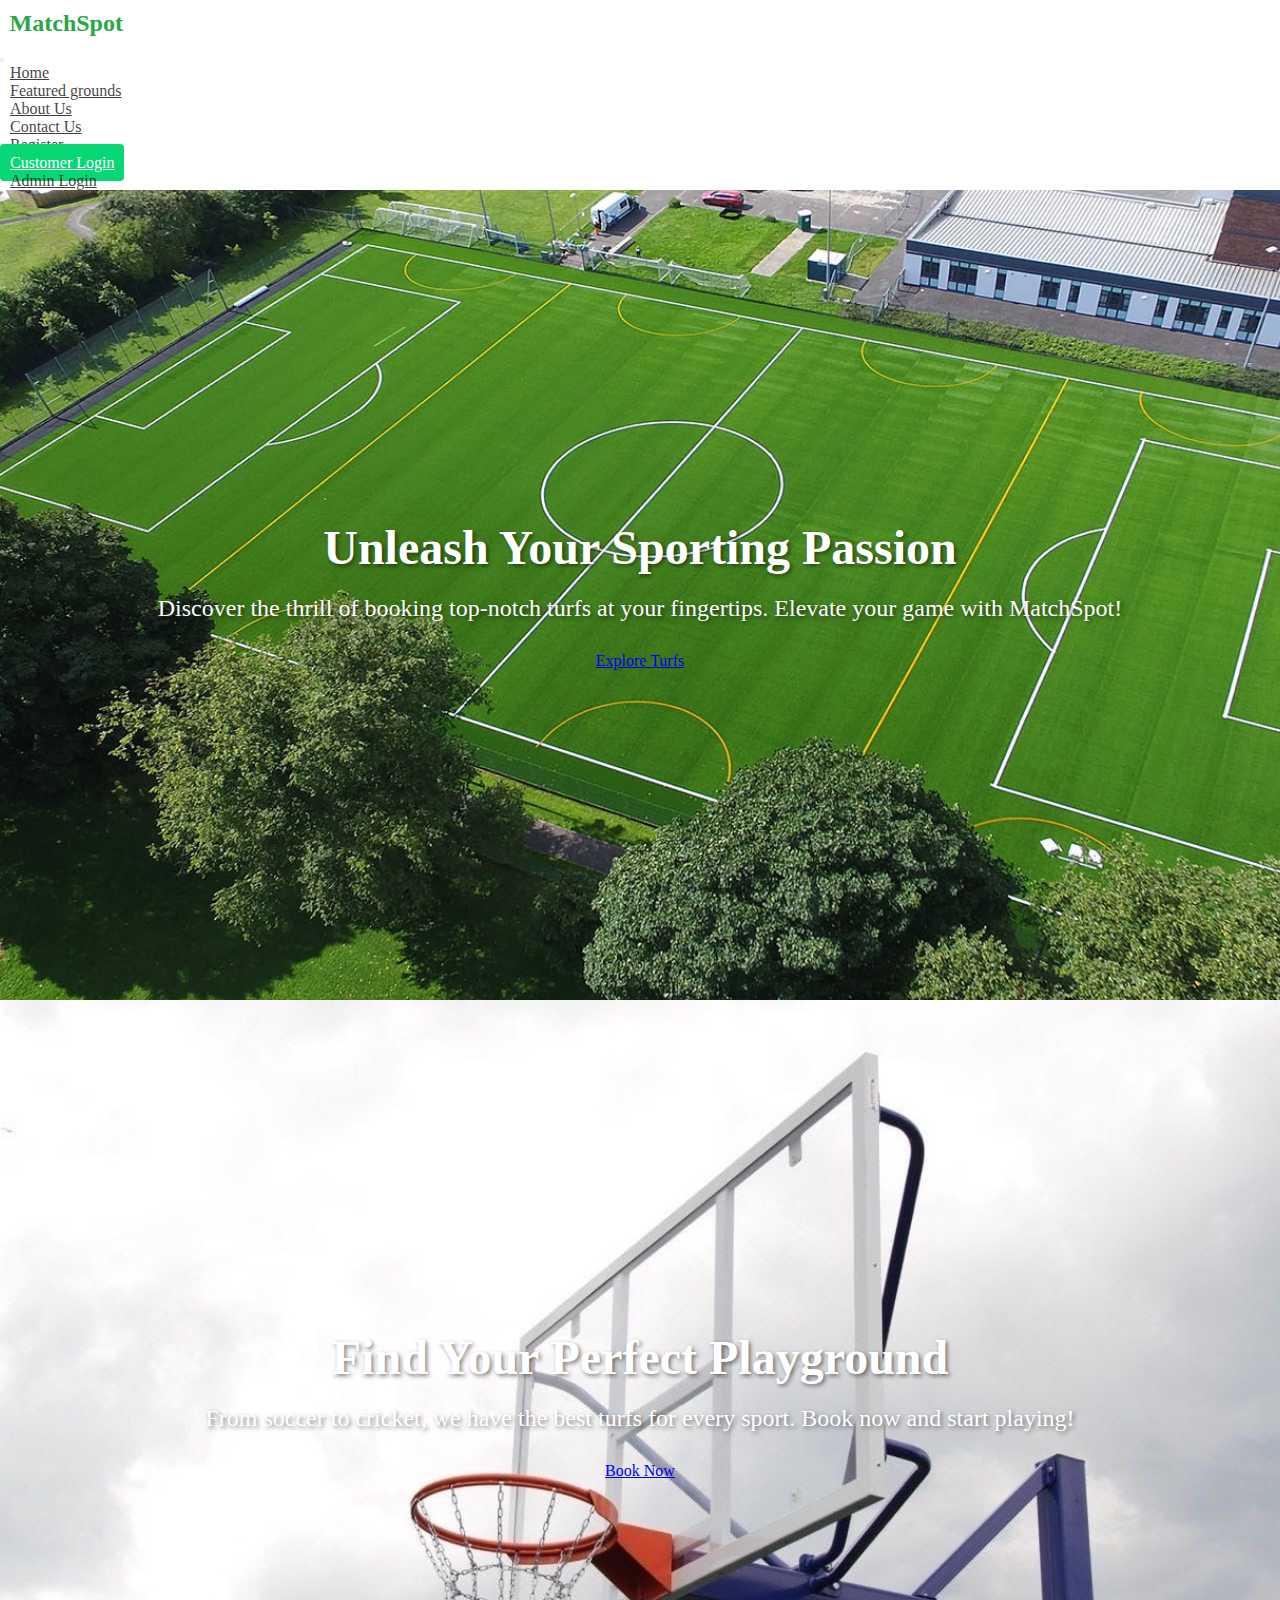
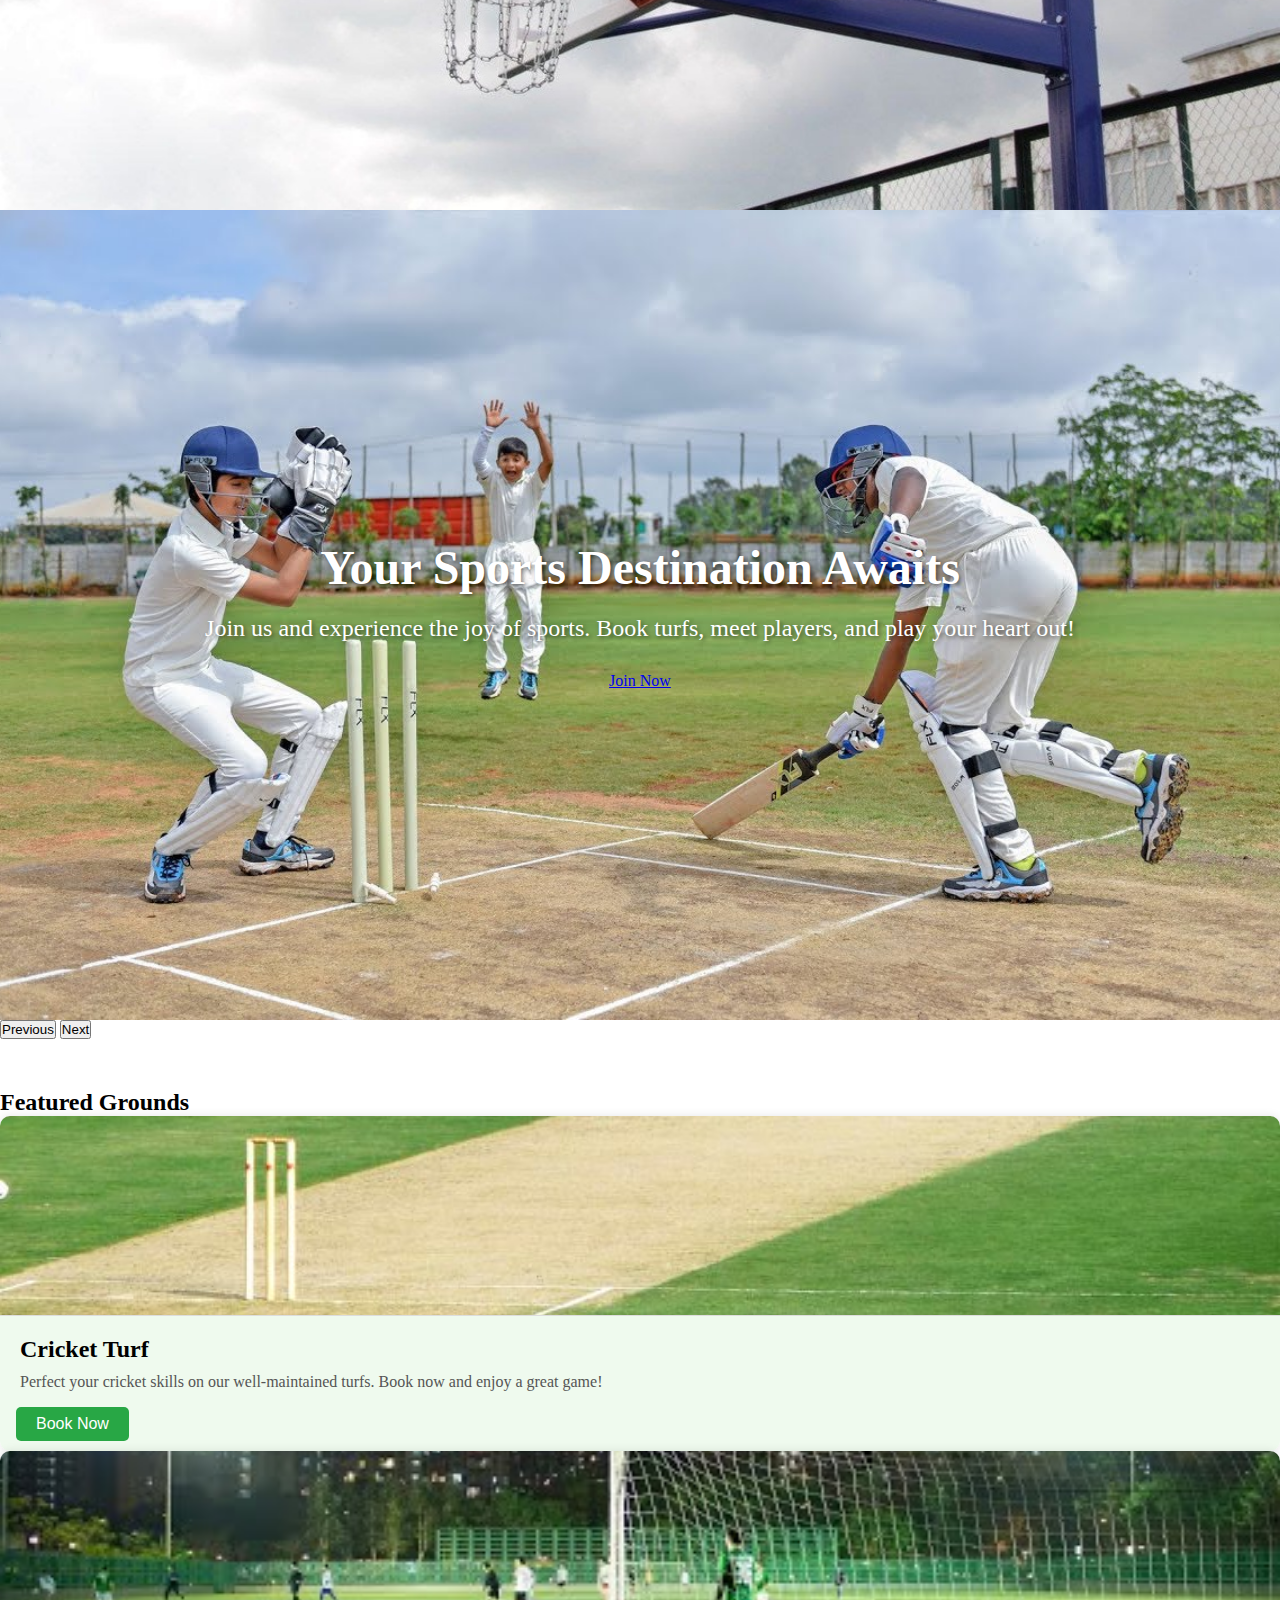
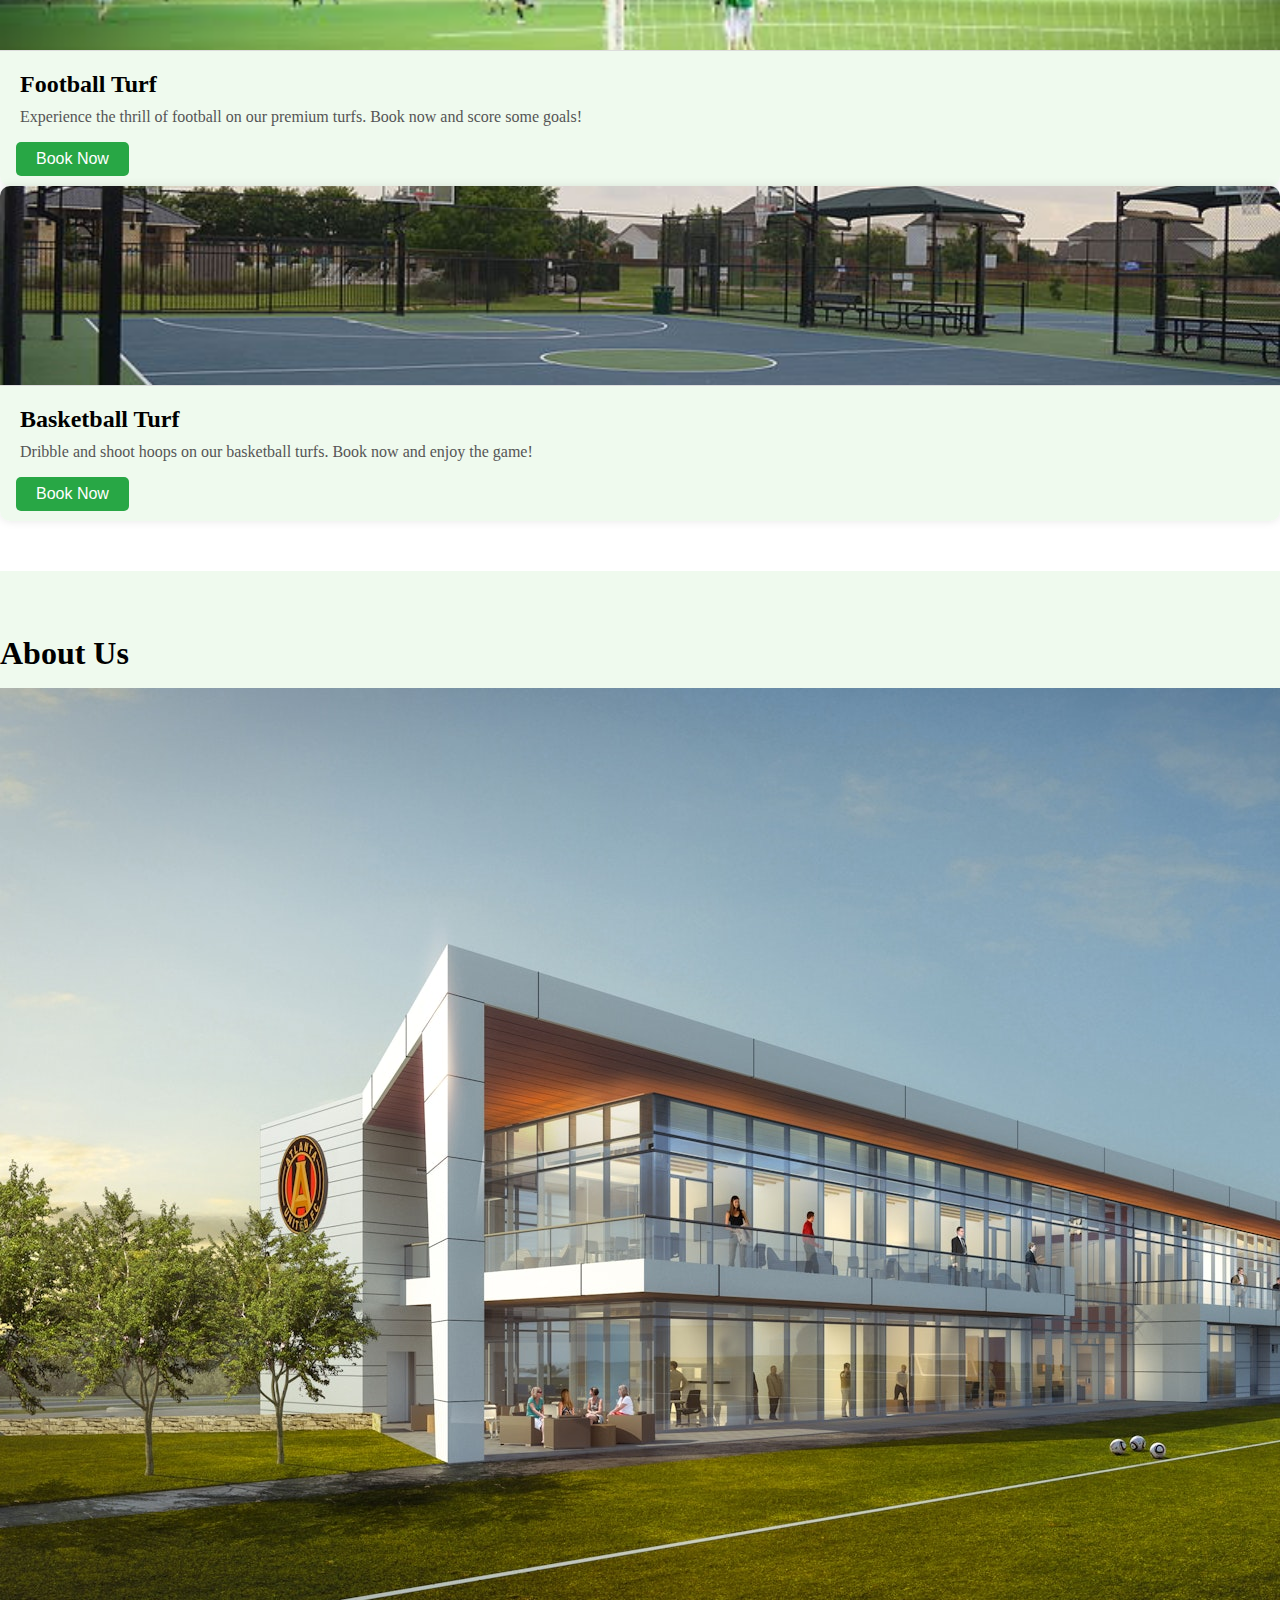
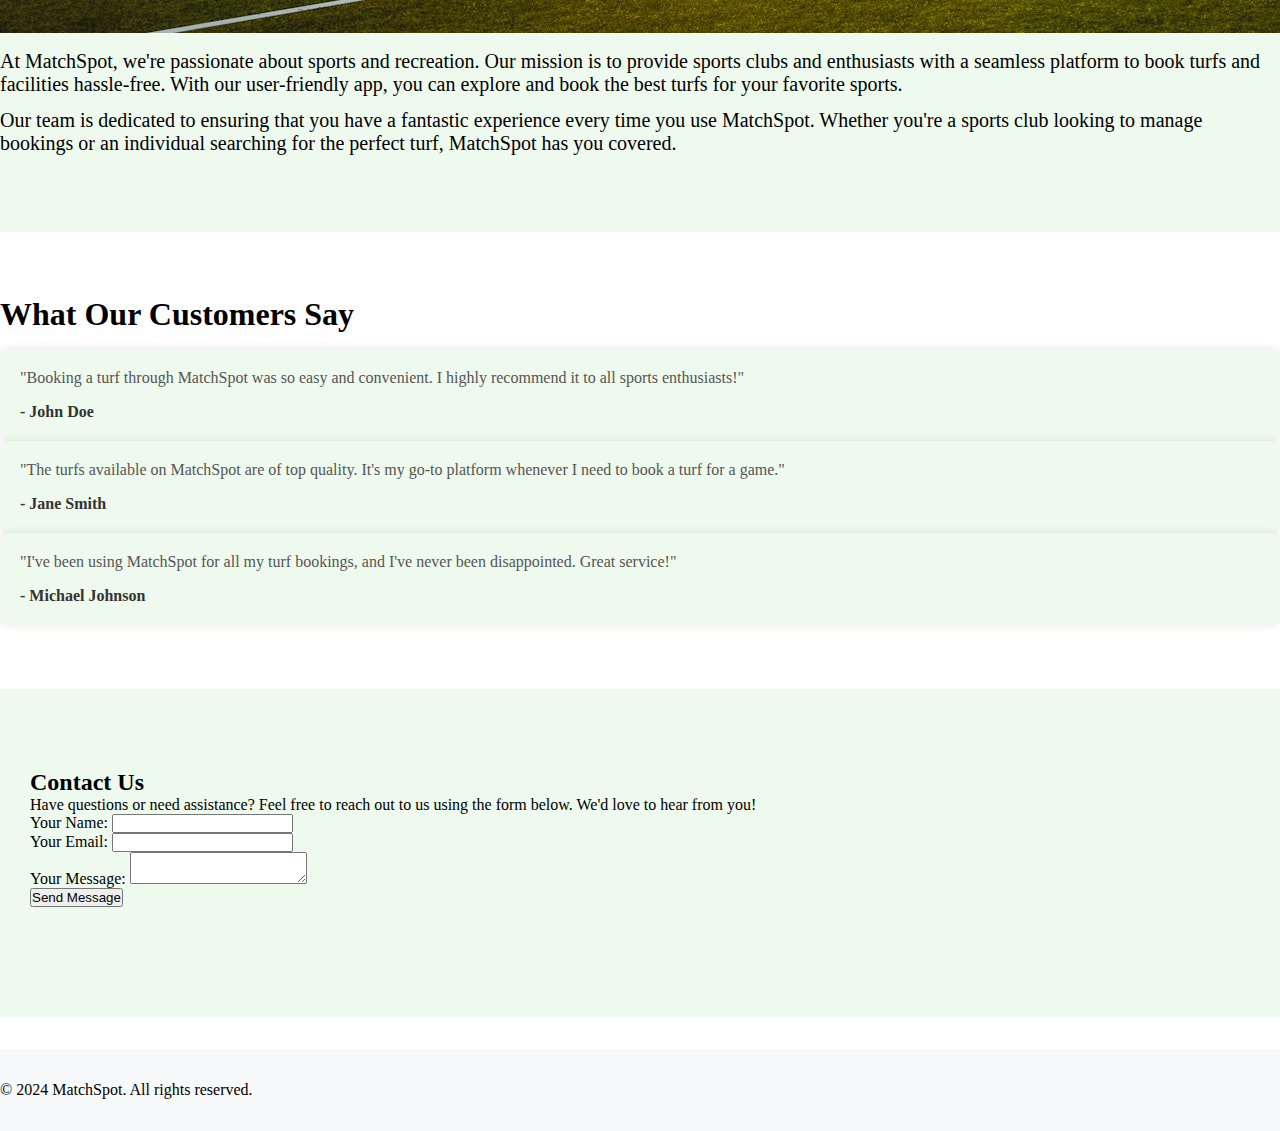
<file: src/main/resources/static/index.html>
<!DOCTYPE html>
<html lang="en">

<head>
    <!-- Required meta tags -->
    <meta charset="utf-8" />
    <meta name="viewport" content="width=device-width, initial-scale=1" />

    <!-- Bootstrap CSS -->
    <link href="https://cdn.jsdelivr.net/npm/bootstrap@5.0.2/dist/css/bootstrap.min.css" rel="stylesheet"
        integrity="sha384-EVSTQN3/azprG1Anm3QDgpJLIm9Nao0Yz1ztcQTwFspd3yD65VohhpuuCOmLASjC" crossorigin="anonymous" />
    <!-- custom css -->
    <link rel="stylesheet" href="css/style.css" />

    <title>MatchSpot</title>
</head>

<body>
    <!---------------- Navbar ---------------->
    <nav class="navbar navbar-expand-lg navbar-light">
        <div class="container-xl">
            <h1 id="logo" class="navbar-brand">MatchSpot</h1>
            <button class="navbar-toggler" type="button" data-bs-toggle="collapse" data-bs-target="#navbarNav"
                aria-controls="navbarNav" aria-expanded="false" aria-label="Toggle navigation">
                <span class="navbar-toggler-icon"></span>
            </button>
            <div class="collapse navbar-collapse" id="navbarNav">
                <ul class="navbar-nav">
                    <li class="nav-item">
                        <a class="nav-link text-success-emphasis" href="#heroCarousel">Home</a>
                    </li>
                    <li class="nav-item">
                        <a class="nav-link" href="#f-grounds">Featured grounds</a>
                    </li>
                    <li class="nav-item">
                        <a class="nav-link" href="#abt-us">About Us</a>
                    </li>
                    <li class="nav-item">
                        <a class="nav-link" href="#contact-us">Contact Us</a>
                    </li>
                </ul>
                <ul id="registerlinks" class="navbar-nav">
                    <li class="nav-item">
                        <a class="nav-link register-btn text-success me-3" href="register.html">Register</a>
                    </li>
                    <li class="nav-item">
                        <a class="nav-link customer-link" href="#">Customer Login</a>
                    </li>
                    <li class="nav-item">
                        <a class="nav-link admin-link" href="adminlogin.html">Admin Login</a>
                    </li>
                </ul>
            </div>
        </div>
    </nav>
    <!--------------- Hero section --------------->
    <main>
        <div id="heroCarousel" class="carousel slide" data-bs-ride="carousel">
            <div class="carousel-inner">
                <div class="carousel-item active" style="background-image: url('img/bg.jpeg')">
                    <div class="carousel-caption">
                        <h1>Unleash Your Sporting Passion</h1>
                        <p>
                            Discover the thrill of booking top-notch turfs at your
                            fingertips. Elevate your game with MatchSpot!
                        </p>
                        <a href="#featured-turfs" class="btn btn-success btn-lg">Explore Turfs</a>
                    </div>
                </div>
                <div class="carousel-item" style="background-image: url('img/bg2.jpg')">
                    <div class="carousel-caption">
                        <h1>Find Your Perfect Playground</h1>
                        <p>
                            From soccer to cricket, we have the best turfs for every sport.
                            Book now and start playing!
                        </p>
                        <a href="#featured-turfs" class="btn btn-success btn-lg">Book Now</a>
                    </div>
                </div>
                <div class="carousel-item" style="background-image: url('img/bg3.jpg')">
                    <div class="carousel-caption">
                        <h1>Your Sports Destination Awaits</h1>
                        <p>
                            Join us and experience the joy of sports. Book turfs, meet
                            players, and play your heart out!
                        </p>
                        <a href="#featured-turfs" class="btn btn-success btn-lg">Join Now</a>
                    </div>
                </div>
            </div>
            <button class="carousel-control-prev" type="button" data-bs-target="#heroCarousel" data-bs-slide="prev">
                <span class="carousel-control-prev-icon" aria-hidden="true"></span>
                <span class="visually-hidden">Previous</span>
            </button>
            <button class="carousel-control-next" type="button" data-bs-target="#heroCarousel" data-bs-slide="next">
                <span class="carousel-control-next-icon" aria-hidden="true"></span>
                <span class="visually-hidden">Next</span>
            </button>
        </div>
    </main>
    <!--------------- Turf section --------------->
    <section class="turf-section">
        <h2 id="f-grounds" class="text-center mb-4 text-success">
            Featured Grounds
        </h2>
        <div class="container">
            <div class="row">
                <div class="col-lg-4 col-md-6">
                    <div class="turf-card">
                        <img src="img/cricket-turf.jpg" alt="Cricket Turf" />
                        <div class="turf-card-body">
                            <h3 class="turf-card-title">Cricket Turf</h3>
                            <p class="turf-card-text">
                                Perfect your cricket skills on our well-maintained turfs. Book
                                now and enjoy a great game!
                            </p>
                            <button class="turf-card-button">Book Now</button>
                        </div>
                    </div>
                </div>
                <div class="col-lg-4 col-md-6">
                    <div class="turf-card">
                        <img src="img/football-turf.jpg" alt="Football Turf" />
                        <div class="turf-card-body">
                            <h3 class="turf-card-title">Football Turf</h3>
                            <p class="turf-card-text">
                                Experience the thrill of football on our premium turfs. Book
                                now and score some goals!
                            </p>
                            <button class="turf-card-button">Book Now</button>
                        </div>
                    </div>
                </div>
                <div class="col-lg-4 col-md-6">
                    <div class="turf-card">
                        <img src="img/basketball-turf.jpg" alt="Basketball Turf" />
                        <div class="turf-card-body">
                            <h3 class="turf-card-title">Basketball Turf</h3>
                            <p class="turf-card-text">
                                Dribble and shoot hoops on our basketball turfs. Book now and
                                enjoy the game!
                            </p>
                            <button class="turf-card-button">Book Now</button>
                        </div>
                    </div>
                </div>
            </div>
        </div>
    </section>
    <!-- About Us section -->
    <section id="abt-us" class="about-section">
        <div class="container">
            <div class="row">
                <h2 class="section-heading mb-5 text-success text-center">
                    About Us
                </h2>

                <div class="col-lg-6">
                    <img src="img/about-image.jpg" class="img-fluid" alt="About Us Image" />
                </div>
                <div class="col-lg-6">
                    <p class="section-text">
                        At MatchSpot, we're passionate about sports and recreation. Our
                        mission is to provide sports clubs and enthusiasts with a seamless
                        platform to book turfs and facilities hassle-free. With our
                        user-friendly app, you can explore and book the best turfs for
                        your favorite sports.
                    </p>
                    <p class="section-text">
                        Our team is dedicated to ensuring that you have a fantastic
                        experience every time you use MatchSpot. Whether you're a sports
                        club looking to manage bookings or an individual searching for the
                        perfect turf, MatchSpot has you covered.
                    </p>
                </div>
            </div>
        </div>
    </section>
    <!-- Testimonials section -->
    <section class="testimonials-section">
        <div class="container">
            <h2 class="section-heading text-center text-success mb-5">
                What Our Customers Say
            </h2>
            <div class="row">
                <div class="col-lg-4 mb-4">
                    <div class="testimonial-card">
                        <div class="testimonial-text">
                            "Booking a turf through MatchSpot was so easy and convenient. I
                            highly recommend it to all sports enthusiasts!"
                        </div>
                        <div class="testimonial-author">- John Doe</div>
                    </div>
                </div>
                <div class="col-lg-4 mb-4">
                    <div class="testimonial-card">
                        <div class="testimonial-text">
                            "The turfs available on MatchSpot are of top quality. It's my
                            go-to platform whenever I need to book a turf for a game."
                        </div>
                        <div class="testimonial-author">- Jane Smith</div>
                    </div>
                </div>
                <div class="col-lg-4 mb-4">
                    <div class="testimonial-card">
                        <div class="testimonial-text">
                            "I've been using MatchSpot for all my turf bookings, and I've
                            never been disappointed. Great service!"
                        </div>
                        <div class="testimonial-author">- Michael Johnson</div>
                    </div>
                </div>
            </div>
        </div>
    </section>
    <!-- Contact us -->
    <section id="contact-us" class="container">
        <div class="row">
            <div class="col-md-6">
                <div class="contact-content">
                    <h2 class="text-success mb-4">Contact Us</h2>
                    <p>
                        Have questions or need assistance? Feel free to reach out to us
                        using the form below. We'd love to hear from you!
                    </p>
                    <form>
                        <div class="mb-3">
                            <label for="name" class="form-label">Your Name:</label>
                            <input type="text" class="form-control" id="name" name="name" required />
                        </div>
                        <div class="mb-3">
                            <label for="email" class="form-label">Your Email:</label>
                            <input type="email" class="form-control" id="email" name="email" required />
                        </div>
                        <div class="mb-3">
                            <label for="message" class="form-label">Your Message:</label>
                            <textarea class="form-control" id="message" name="message" required></textarea>
                        </div>
                        <button type="submit" class="btn btn-success">
                            Send Message
                        </button>
                    </form>
                </div>
            </div>
        </div>
    </section>

    <!-- Footer -->
    <footer class="footer-section">
        <div class="container text-center">
            <p>&copy; 2024 MatchSpot. All rights reserved.</p>
        </div>
    </footer>

    <!-- javaScript -->
    <script src="https://cdn.jsdelivr.net/npm/bootstrap@5.0.2/dist/js/bootstrap.bundle.min.js"
        integrity="sha384-MrcW6ZMFYlzcLA8Nl+NtUVF0sA7MsXsP1UyJoMp4YLEuNSfAP+JcXn/tWtIaxVXM"
        crossorigin="anonymous"></script>
    <script>
        // Close the navbar collapse when a menu item is clicked
       
    </script>
</body>

</html>
</file>
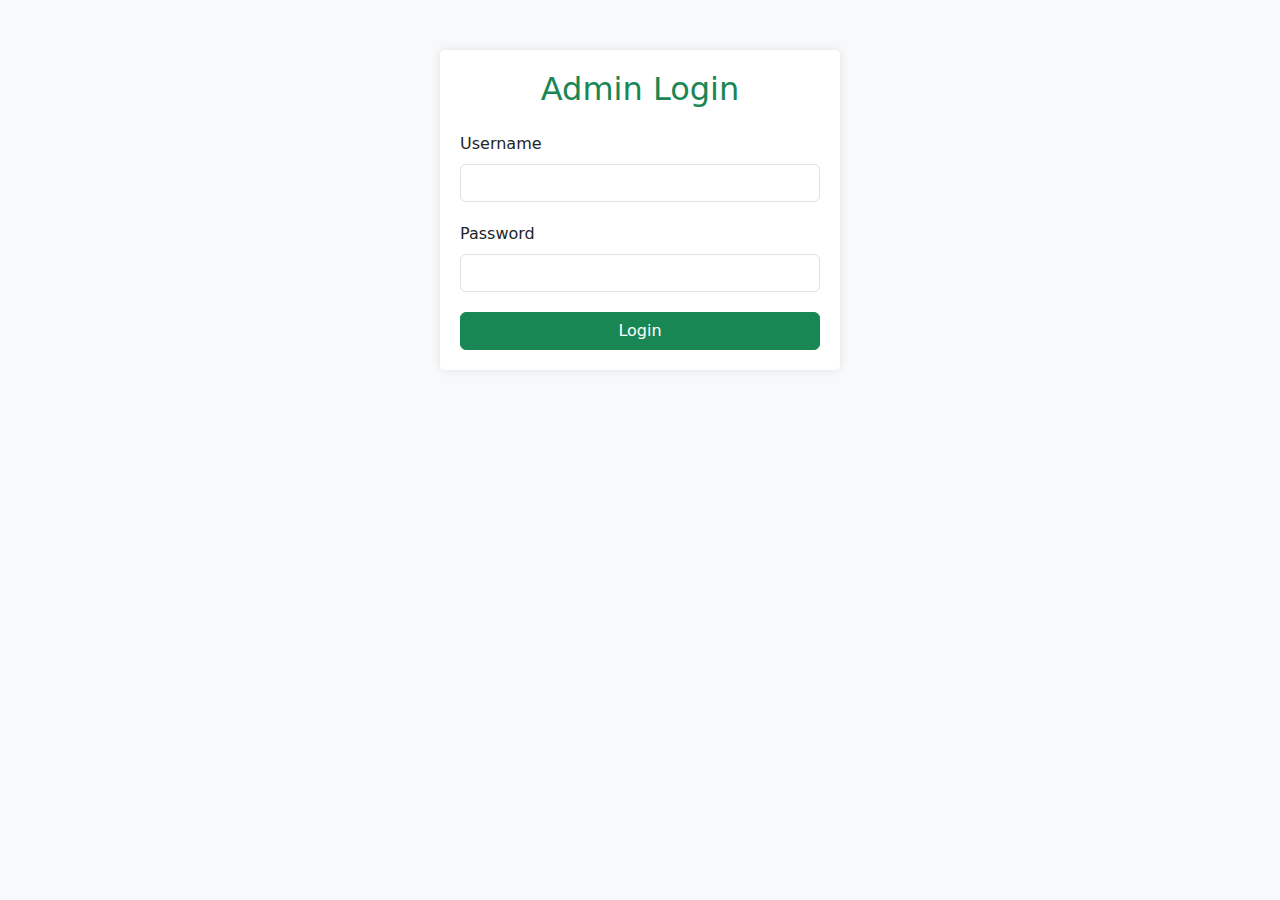
<file: src/main/resources/static/adminlogin.html>
<!DOCTYPE html>
<html lang="en">

<head>
    <meta charset="UTF-8">
    <meta http-equiv="X-UA-Compatible" content="IE=edge">
    <meta name="viewport" content="width=device-width, initial-scale=1.0">
    <title>Admin Login</title>
    <link href="https://cdn.jsdelivr.net/npm/bootstrap@5.0.2/dist/css/bootstrap.min.css" rel="stylesheet">
    <style>
        body {
            background-color: #f8f9fa;
        }

        .login-container {
            max-width: 400px;
            margin: auto;
            padding: 20px;
            border-radius: 5px;
            background-color: white;
            box-shadow: 0 0 10px rgba(0, 0, 0, 0.1);
            margin-top: 50px;
        }

        .login-form input[type="text"],
        .login-form input[type="password"] {
            margin-bottom: 20px;
        }

        .login-form button {
            width: 100%;
        }

        @media (max-width: 576px) {
            .login-container {
                padding: 10px;
            }
        }
    </style>
</head>

<body>
    <div class="container">
        <div class="login-container">
            <h2 class="text-center text-success mb-4">Admin Login</h2>
            <form class="login-form">
                <div class="mb-3">
                    <label for="username" class="form-label">Username</label>
                    <input type="text" class="form-control" id="username" required>
                </div>
                <div class="mb-3">
                    <label for="password" class="form-label">Password</label>
                    <input type="password" class="form-control" id="password" required>
                </div>
                <button type="submit" class="btn btn-success">Login</button>
            </form>
        </div>
    </div>
    <script src="https://cdn.jsdelivr.net/npm/bootstrap@5.0.2/dist/js/bootstrap.bundle.min.js"></script>
</body>

</html>
</file>
<file: src/main/resources/static/css/style.css>
*{
    margin: 0;
    padding: 0;
    box-sizing: border-box;
}
:root{
    --nav-bgc: white;;
    --body-bgc:#ffffff;
    --logo-txt-color:#8265eb;
    --primary-btn-bg-color:#FE386B;
}
body{
    background-color: var(--body-bgc);
}
/* --- nav --- */
nav{
    background-color: var(--nav-bgc);
}
a.nav-link{
    padding: .5em !important;
    border: 2px solid #04ff8a00;
    color: #000000c1;
}
a.nav-link:hover{
    color: rgba(0, 0, 0, 0.925);
    border-bottom: 2px solid #08d776;
    transition: .3s ease-in-out;
}

.customer-link{
    border-radius: 4px;
    background: #08d776;
   color: white !important;
   margin-right: 0.5em;
}

#logo {
    color: #28a745;
    padding: .4em;
    margin: 0 3em 0 0;
    font-weight: 700;
    font-size: 1.5rem;
}
@media (min-width: 768px) {
    #logo {
        text-align: left;
    }

    #registerlinks {
        margin-left: auto;
    }
}

/* --- main --- */
main h1 {
    font-size: 3rem;
    font-weight: bold;
    margin-bottom: 20px;
    text-shadow: 2px 2px 4px rgba(0, 0, 0, 0.5);
}

main p {
    font-size: 1.5rem;
    margin-bottom: 30px;
    text-shadow: 2px 2px 4px rgba(0, 0, 0, 0.5);
}
.carousel-item {
    height: 90vh;
    min-height: 300px;
    background: no-repeat center center;
    background-size: cover;
    position: relative; 
}

.carousel-caption {
    text-align: center;
    position: absolute;
    top: 50%;
    left: 50%;
    transform: translate(-50%, -50%);
    color: white;
    width: 80%; 
}

.carousel-caption h1 {
    font-size: 3rem;
    font-weight: bold;
    margin-bottom: 20px;
}

.carousel-caption p {
    font-size: 1.5rem;
    margin-bottom: 30px;
}

@media (max-width: 768px) {
    .carousel-caption {
        width: 90%; 
    }

    .carousel-caption h1 {
        font-size: 2rem; 
    }

    .carousel-caption p {
        font-size: 1.2rem; 
    }
}
@media (max-width: 768px) {
    .hero-section {
        padding: 80px 0;
    }

    .hero-section h1 {
        font-size: 2.5rem;
    }

    .hero-section p {
        font-size: 1.2rem;
    }
    
}
/* --- turf ---- */

.turf-section {
    padding: 50px 0;
    background-color: #ffffff;
}

.turf-card:hover {
    transform: scale(1.05);
}

.turf-card img {
    width: 100%;
    height: 200px;
    object-fit: cover;
    border-bottom: 1px solid #ddd;
}
.turf-card-title {
    font-size: 1.5rem;
    font-weight: bold;
    margin-bottom: 10px;
}

.turf-card {
    position: relative; 
    background-color: white;
    border-radius: 10px;
    box-shadow: 0 0 10px rgba(0, 0, 0, 0.1);
    overflow: hidden;
    transition: transform 0.3s;
    cursor: pointer;
    height: 100%;
    display: flex;
    flex-direction: column;
}
.turf-card-body {
    padding: 20px;
    flex-grow: 1;
    position: relative; 
    background-color: #effaee;
}

.turf-card-text {
    font-size: 1rem;
    color: #555;
    margin-bottom: 40px; 
}

.turf-card-button {
    background-color: #28a745;
    color: white;
    border: none;
    padding: 8px 20px;
    border-radius: 5px;
    font-size: 1rem;
    transition: background-color 0.3s;
    position: absolute; 
    bottom: 10px;
    left: 16px; 
}

.turf-card-button:hover {
    background-color: #218838;
}

@media (max-width: 992px) {
    .turf-card {
        margin-bottom: 30px;
    }
    .col-lg-4{
        margin: .6em 0;
    }
}
/* About Us section */
.about-section {
    padding: 4rem 0;
    background-color: #effaee;
}

.section-heading {
    font-size: 2rem;
    margin-bottom: 1rem;
}

.section-text {
    font-size: 1.25rem;
    margin: .8rem 0;
}

/* Testimonials section */
.testimonials-section {
    padding: 4rem 0;
    background-color: #ffffff;
}

.section-heading {
    font-size: 2rem;
    margin-bottom: 1rem;
}

.testimonial-card {
    background-color: #effaee;
    border-radius: 10px;
    box-shadow: 0 0 10px rgba(0, 0, 0, 0.1);
    padding: 20px;
    height: 100%;
}

.testimonial-text {
    font-size: 1rem;
    margin-bottom: 1rem;
    color: #555; 
}

.testimonial-author {
    font-weight: bold;
    color: #333; 
}
/* --- Contact us --- */
#contact-us {
    padding: 80px 0;
    background-color: #effaee;
  }
  
  .contact-content {
    margin: 0  0 30px 30px;
  }
  
  @media (max-width: 768px) {
    .contact-content {
      padding: 20px;
    }
  }
  
/* --- Footer --- */
.footer-section {
    padding: 2rem 0;
    background-color: #f8f9fa;
    margin-top: 2rem;
}

.footer-section p {
    margin-bottom: 0;
}
</file>
